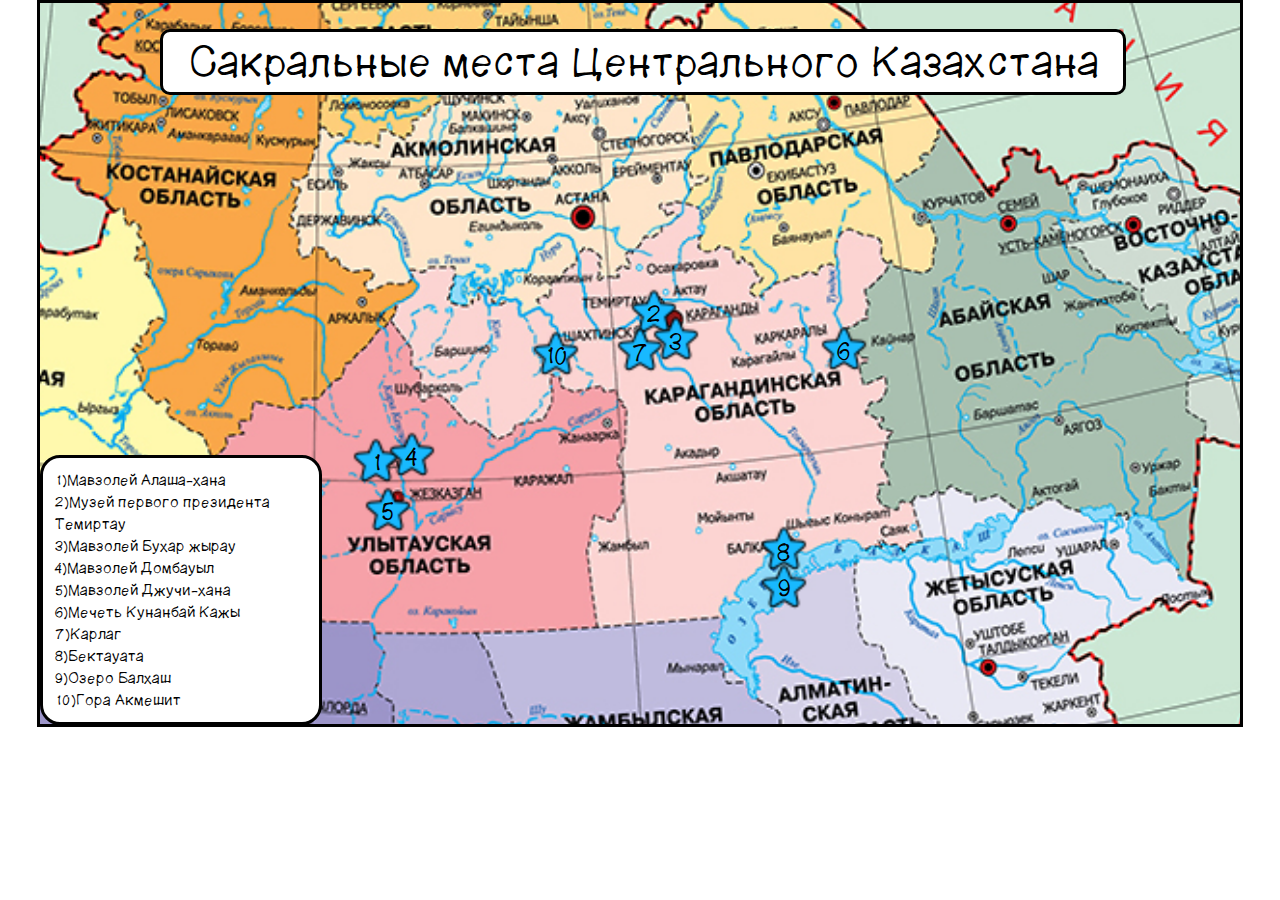
<file: index.html>
<!DOCTYPE html>
<html>
<head>
	<meta charset="utf-8">
	<meta name="viewport" content="width=device-width, initial-scale=1">
	<title>Сокральные места</title>
	<link rel="stylesheet" type="text/css" href="style/style.css">
</head>
<body>
	<div class="adaptive">
	<div class="img">
<div class="head">
	<div class="head_nazvanie">Сакральные места<br class="br"> Центрального Казахстана</div>	
</div>
 <div class="metki">1)Мавзолей Алаша-хана<br>2)Музей первого президента Темиртау<br>3)Мавзолей Бухар жырау<br>4)Мавзолей Домбауыл<br>5)Мавзолей Джучи-хана<br>6)Мечеть Кунанбай Кажы<br>7)Карлаг<br>8)Бектауата<br>9)Озеро Балхаш<br>10)Гора Акмешит</div>
<div class="Mazoley_Alash_Hana" onclick="opn1()"><p class="one">1</p></div>
<div class="Mazoley_Alash_Hana_opn" id="Mazoley_Alash_Hana">
	<div class="Mazoley_Alash_zak" onclick="zak1()"></div>
	<div class="Mazoley_Alash_nazvanie">Мавзолей Алаша-хана</div>
	<div class="Mazoley_Alash_img"></div>
	<div class="Mazoley_Alash_text">Мавзолей Алаша-хана в Улытау стал сакральным местом Казахстана благодаря его значимости в истории казахского народа. Этот памятник, построенный в X–XII веках, связан с легендарным Алаша-ханом, которого считают основателем казахской государственности.

Мавзолей символизирует древние традиции казахского народа, его стремление к единству и государственности. В 2017 году, в рамках программы «Сакральная география Казахстана»<div class="Mazoley_Alash_text_adaptive">Oн был официально признан сакральным объектом. Сегодня мавзолей является важным историко-культурным местом, подтверждающим глубину и древность казахской цивилизации.</div></div>
<a href="index1.html"><div class="Mazoley_Alash_button">Открыть 3D модель</div></a>
</div>

<div class="myzei" onclick="opn2()"><p class="two">2</p></div>
<div class="myzei_opn" id="myzei">
	<div class="myzei_zak" onclick="zak2()"></div>
	<div class="myzei_nazvanie">Музей первого президента Темиртау</div>
	<div class="myzei_img"></div>
	<div class="myzei_text">Историко-культурный центр Первого Президента в Темиртау стал сакральным местом Казахстана после его открытия в 2011 году. Этот центр посвящён жизненному пути Нурсултана Назарбаева, первого президента страны, и символизирует начало его трудовой и политической карьеры.

Темиртау имеет особое значение, так как именно здесь Назарбаев начинал свою карьеру металлурга на Карагандинском металлургическом комбинате в 1960-е годы.<div class="myzei_text_adaptive"> Центр отражает историю индустриализации Казахстана, роль рабочей молодёжи и значение металлургии в развитии страны. Включение этого места в программу «Сакральная география Казахстана» подчёркивает его важность в исторической памяти государства.</div></div>
<a href="index2.html"><div class="myzei_button">Открыть 3D модель</div></a>
</div>

<div class="mavzoleybyxalziray" onclick="opn3()"><p class="ther">3</p></div>
<div class="mavzoleybyxalziray_opn" id="mavzoleybyxalziray">
	<div class="mavzoleybyxalziray_zak" onclick="zak3()"></div>
	<div class="mavzoleybyxalziray_nazvanie">Мавзолей Бухар жырау</div>
	<div class="mavzoleybyxalziray_img"></div>
	<div class="mavzoleybyxalziray_text">Мавзолей Бухар жырау в районе Бухар-Жырау Карагандинской области стал сакральным местом Казахстана благодаря значительной роли этого исторического деятеля в судьбе казахского народа. Бухар жырау Калкаманулы (1668–1781) был выдающимся акыном, советником хана Абылая и сыграл важную роль в объединении казахских жузов в XVIII веке.

Мавзолей был построен в честь его заслуг перед народом и является местом поклонения. В 2017 году, в рамках программы «Сакральная география Казахстана»<div class="mavzoleybyxalziray_text_adaptive">, он был официально признан сакральным объектом. Сегодня мавзолей Бухар жырау символизирует мудрость, патриотизм и культурное наследие казахского народа.</div></div>
<a href="index3.html"><div class="mavzoleybyxalziray_button">Открыть 3D модель</div></a>
</div>

<div class="MavzoleyDombayl" onclick="opn4()"><p class="for">4</p></div>
<div class="MavzoleyDombayl_opn" id="MavzoleyDombayl">
	<div class="MavzoleyDombayl_zak" onclick="zak4()"></div>
	<div class="MavzoleyDombayl_nazvanie">Мавзолей Домбауыл</div>
	<div class="MavzoleyDombayl_img"></div>
	<div class="MavzoleyDombayl_text">Мавзолей Домбауыл в Улытау стал сакральным местом Казахстана благодаря своей древности, уникальной архитектуре и связи с историческими личностями. Этот памятник, датируемый IX–X веками, считается одним из старейших в Казахстане. По легенде, он возведён в честь Домбаула – приближённого и соратника Культегина и Тоныкока, известных тюркских правителей.

Мавзолей является частью сакрального комплекса Улытау – региона, который издревле играл важную роль в истории кочевых народов.<div class="MavzoleyDombayl_text_adaptive"> В 2017 году, в рамках программы «Сакральная география Казахстана», мавзолей Домбаул был официально признан сакральным объектом. Это место символизирует богатое историческое наследие казахского народа и его связь с древними тюркскими государствами.</div></div>
<a href="index4.html"><div class="MavzoleyDombayl_button">Открыть 3D модель</div></a>
</div>

<div class="MavzoleyDjuchixana" onclick="opn5()"><p class="faif">5</p></div>
<div class="MavzoleyDjuchixana_opn" id="MavzoleyDjuchixana">
	<div class="MavzoleyDjuchixana_zak" onclick="zak5()"></div>
	<div class="MavzoleyDjuchixana_nazvanie">Мавзолей Джучи-хана</div>
	<div class="MavzoleyDjuchixana_img"></div>
	<div class="MavzoleyDjuchixana_text">Мавзолей Джучи-хана в Улытау — сакральное место Казахстана, усыпальница сына Чингисхана и основателя Золотой Орды. Построен в XIII веке, признан сакральным объектом в 2017 году. Символизирует связь Казахстана с великими кочевыми империями.<div class="MavzoleyDjuchixana_text_adaptive">Важно отметить, что на изображении представлено современное сооружение, построенное как мемориальный комплекс. Оригинальный мавзолей Джучихана, возведённый в XIII веке, находится рядом и отличается более скромным внешним видом. На сайте также представлена 3D-модель мемориального комплекса.</div></div>
<a href="index5.html"><div class="MavzoleyDjuchixana_button">Открыть 3D модель</div></a>
</div>

<div class="kunanbaykaji" onclick="opn6()"><p class="six">6</p></div>
<div class="kunanbaykaji_opn" id="kunanbaykaji">
	<div class="kunanbaykaji_zak" onclick="zak6()"></div>
	<div class="kunanbaykaji_nazvanie">Мечеть Кунанбай Кажы</div>
	<div class="kunanbaykaji_img"></div>
	<div class="kunanbaykaji_text">Мечеть Кунанбай Кажы в Каркаралинске стала сакральным местом Казахстана благодаря своей исторической и духовной значимости. Она была построена в 1851 году Кунанбаем Осербаевым, отцом великого казахского поэта Абая Кунанбаева. Эта мечеть является важным памятником архитектуры и свидетельством развития исламской культуры в регионе.

После обретения независимости Казахстана в 1991 году начался процесс возрождения национального наследия, и мечеть была восстановлена.<div class="kunanbaykaji_text_adaptive"> В 2017 году в рамках программы «Сакральная география Казахстана» она была официально признана сакральным объектом. Сегодня мечеть символизирует религиозное и культурное наследие казахского народа, его духовные традиции и роль Кунанбая Кажы в истории Казахстана.</div></div>
<a href="index6.html"><div class="kunanbaykaji_button">Открыть 3D модель</div></a>
</div>

<div class="KarLag" onclick="opn7()"><p class="seven">7</p></div>
<div class="KarLag_opn" id="KarLag">
	<div class="KarLag_zak" onclick="zak7()"></div>
	<div class="KarLag_nazvanie">Карлаг</div>
	<div class="KarLag_img"></div>
	<div class="KarLag_text">Карлаг (Карагандинский исправительно-трудовой лагерь) в городе Долинка стал сакральным местом Казахстана из-за его трагической истории. Этот лагерь, существовавший с 1931 по 1959 годы, был одним из крупнейших лагерей ГУЛАГа, где содержались десятки тысяч заключённых, включая ученых, писателей, деятелей культуры и простых граждан, обвинённых в «врагах народа».

Карлаг в Долинке стал сакральным местом Казахстана официально после обретения страной независимости в 1991 году.
<div class="KarLag_text_adaptive">
Карлаг символизирует репрессии, страдания и массовые несправедливости, пережитые народами Казахстана и СССР. Сегодня здесь действует Музей памяти жертв политических репрессий, напоминающий о преступлениях тоталитарного режима. Это место стало сакральным, так как хранит память о невинно пострадавших, напоминает о важности свободы, прав человека и исторической справедливости.</div></div>
<a href="index7.html"><div class="KarLag_button">Открыть 3D модель</div></a>
</div>

<div class="gorabektayta" onclick="opn8()"><p class="engt">8</p></div>
<div class="gorabektayta_opn" id="gorabektayta">
	<div class="gorabektayta_zak" onclick="zak8()"></div>
	<div class="gorabektayta_nazvanie">Бектауата</div>
	<div class="gorabektayta_img"></div>
	<div class="gorabektayta_text">Бектауата — живописный горный массив в Казахстане, расположенный в степной зоне северо-восточнее озера Балхаш. Его высшая точка достигает 1213 м. Горы сложены гранитами и отличаются необычными формами скальных образований, среди которых есть пещеры, гроты и причудливые каменные фигуры.

Это место привлекает туристов, альпинистов и исследователей благодаря своей уникальной природе. В Бектауата встречаются редкие растения, характерные как для степи, так и для горных районов, а также обитают архары, лисы и степные грызуны.<div class="gorabektayta_text_adaptive"> Одна из главных достопримечательностей — пещера Аулие, в которой есть источник пресной воды, считающийся целебным.</div></div>
<a href="index8.html"><div class="gorabektayta_button">Открыть 3D модель</div></a>
</div>

<div class="balxah" onclick="opn9()"><p class="nain">9</p></div>
<div class="balxah_opn" id="balxah">
	<div class="balxah_zak" onclick="zak9()"></div>
	<div class="balxah_nazvanie">Озеро Балхаш</div>
	<div class="balxah_img"></div>
	<div class="balxah_text">Озеро Балхаш в Карагандинской области стало сакральным местом Казахстана благодаря своей уникальной природной, исторической и культурной значимости. Это одно из крупнейших озёр Казахстана и Евразии, которое с древности играло важную роль в жизни кочевых народов.

Балхаш известен своей необычной особенностью: западная часть озера пресная, а восточная — солёная, что делает его уникальным водоёмом. С древних времён озеро считалось священным, а его воды использовались в ритуальных и хозяйственных целях.<div class="balxah_text_adaptive"> Вокруг Балхаша сохранилось множество археологических памятников, связанных с древними цивилизациями, кочевниками и торговыми путями Великого шёлкового пути.

В 2017 году, в рамках государственной программы «Сакральная география Казахстана», озеро Балхаш было официально признано сакральным объектом. Сегодня оно символизирует природное богатство, историческую преемственность и экологическое наследие Казахстана.</div></div>
<a href="index9.html"><div class="balxah_button">Открыть 3D модель</div></a>
</div>

<div class="Akmeshit" onclick="opn10()"><p class="ten">10</p></div>
<div class="Akmeshit_opn" id="Akmeshit">
	<div class="Akmeshit_zak" onclick="zak10()"></div>
	<div class="Akmeshit_nazvanie">Гора Акмешит</div>
	<div class="Akmeshit_img"></div>
	<div class="Akmeshit_text">Гора Акмешит в Улытау стала сакральным местом Казахстана благодаря её духовному и историческому значению. Это место издавна почитается как священное, так как здесь находится пещера Акмешит – одна из крупнейших в регионе, связанная с древними верованиями и суфийскими традициями.

Считается, что в этой пещере жили и молились суфийские наставники, распространяя ислам среди казахов. Кроме того, гора Акмешит является частью сакрального комплекса Улытау<div class="Akmeshit_text_adaptive">Что связанного с историей казахской государственности и великих кочевых империй. В 2017 году, в рамках программы «Сакральная география Казахстана», это место было официально признано сакральным объектом. Сегодня гора Акмешит символизирует духовное наследие, связь поколений и богатую историю казахского народа.</div></div>
<a href="index10.html"><div class="balxah_button">Открыть 3D модель</div></a>
</div>

</div>
</div>
<script type="text/javascript">
	function zak1 (){
		let d1 = document.getElementById('Mazoley_Alash_Hana');
		d1.style.display="none";
	}
	function opn1 (){
		let d2 = document.getElementById('Mazoley_Alash_Hana');
		d2.style.display="block";
	}
	function zak2 (){
		let d1 = document.getElementById('myzei');
		d1.style.display="none";
	}
	function opn2 (){
		let d2 = document.getElementById('myzei');
		d2.style.display="block";
	}
		function zak3 (){
		let d1 = document.getElementById('mavzoleybyxalziray');
		d1.style.display="none";
	}
	function opn3 (){
		let d2 = document.getElementById('mavzoleybyxalziray');
		d2.style.display="block";
	}
		function zak4 (){
		let d1 = document.getElementById('MavzoleyDombayl');
		d1.style.display="none";
	}
	function opn4 (){
		let d2 = document.getElementById('MavzoleyDombayl');
		d2.style.display="block";
	}
		function zak5 (){
		let d1 = document.getElementById('MavzoleyDjuchixana');
		d1.style.display="none";
	}
	function opn5 (){
		let d2 = document.getElementById('MavzoleyDjuchixana');
		d2.style.display="block";
	}
		function zak6 (){
		let d1 = document.getElementById('kunanbaykaji');
		d1.style.display="none";
	}
	function opn6 (){
		let d2 = document.getElementById('kunanbaykaji');
		d2.style.display="block";
	}
		function zak7 (){
		let d1 = document.getElementById('KarLag');
		d1.style.display="none";
	}
	function opn7 (){
		let d2 = document.getElementById('KarLag');
		d2.style.display="block";
	}
		function zak8 (){
		let d1 = document.getElementById('gorabektayta');
		d1.style.display="none";
	}
	function opn8 (){
		let d2 = document.getElementById('gorabektayta');
		d2.style.display="block";
	}
		function zak9 (){
		let d1 = document.getElementById('balxah');
		d1.style.display="none";
	}
	function opn9 (){
		let d2 = document.getElementById('balxah');
		d2.style.display="block";
	}
		function zak10 (){
		let d1 = document.getElementById('Akmeshit');
		d1.style.display="none";
	}
	function opn10 (){
		let d2 = document.getElementById('Akmeshit');
		d2.style.display="block";
	}
</script>
</body>
</html>
</file>
<file: style/style.css>
body{
	margin: 0;
	padding: 0;
	background: url(../img/) no-repeat;
	font-family:Skellyman ;
}
@font-face {
  font-family: "Skellyman";
  src: url("../fonts/ofont.ru_Skellyman.ttf");
}
.br{
	display: none;
}
.adaptive{
	display: flex;
	justify-content: center;
}
.img{
    width: 1200px;
    height: 695px;
	background: url(../img/rkmap.jpg) no-repeat;
	background-size: cover;
	background-position: 80% 30%;
	background-size: 180%;
	padding-top: 2%;
	border: 3px solid black;
 }
.head{
	width: 80%;
	height: 60px;
	border: 3px solid black;
	margin-left: 10%;
	border-radius: 10px;
	background: white;
}
.head_nazvanie{
	font-size: 250%;
	text-align: center;
}
.Mazoley_Alash_Hana{
	width: 4%;
	height: 90px;
    border-radius: 50px;
    margin-left: 26%;
    margin-top: -24%;
    text-align: center;
    background: url(../img/zvezda.png) no-repeat;
    background-size: 100%;
    padding-top: 0.1%;
}
.Mazoley_Alash_Hana_opn{
	background: white;
	width: 80%;
	height: 590px;
    border-radius: 10px;
    margin-left: 10%;
    margin-top: -52%;
    position: relative;
    display: none;
   	border: 3px solid black;

}
.Mazoley_Alash_zak{
	width: 5%;
	height: 50px;
	background: url(../img/zak.png) no-repeat;
	background-size: cover;
	float: right;
}
.Mazoley_Alash_nazvanie{
font-size: 300%;
text-align: center;
height: 50px;
margin-top:2%;
}
.Mazoley_Alash_img{
	width: 40%;
	height: 460px;
	background: url(../img/Mazoley_Alash_Hana.jpg)no-repeat;
	background-size: cover;
	border-radius: 20px;
	margin-left: 5%;
	margin-top: 3%;
	float: left;
}
.Mazoley_Alash_text{
	width: 40%;
	height: 370px;
	border-radius: 20px;
	margin-right: 10%;
	margin-top: 3%;
	float: right;
	font-size: 98%;
	border: 1px solid black;
	padding: 1% 1% 1% 1%;
}
.Mazoley_Alash_button{
	width: 40%;
	height: 40px;
	border-radius: 20px;
	margin-right: 10%;
	margin-top: 1%;
	float: right;
	font-size: 200%;
	text-align: center;
	border: 1px solid black;
	padding: 1% 1% 1% 1%;
}
.myzei{
	width: 4%;
	height: 90px;
    background: url(../img/zvezda.png) no-repeat;
    background-size: 100%;
    border-radius: 50px;
    margin-left: 49.2%;
    margin-top: -20%;
    text-align: center;
    padding-top: 0.1%;
}
.myzei_opn{
	background: white;
	width: 80%;
	height: 590px;
    border-radius: 10px;
    margin-left: 10%;
    margin-top: -52%;
    position: relative;
    display: none;
   	border: 3px solid black;
   	position: relative;
}
.myzei_zak{
	width: 5%;
	height: 50px;
	background: url(../img/zak.png) no-repeat;
	background-size: cover;
	float: right;
}
.myzei_nazvanie{
font-size: 270%;
text-align: center;
height: 50px;
margin-top:2%;
}
.myzei_img{
	width: 40%;
	height: 460px;
	background: url(../img/myzei.jpg)no-repeat;
	background-size: cover;
	background-position: 46% 20%;
	border-radius: 20px;
	margin-left: 5%;
	margin-top: 3%;
	float: left;
}
.myzei_text{
	width: 40%;
	height: 370px;
	border-radius: 20px;
	margin-right: 10%;
	margin-top: 3%;
	float: right;
	font-size: 95%;
	border: 1px solid black;
	padding: 1% 1% 1% 1%;
}
.myzei_button{
	width: 40%;
	height: 40px;
	border-radius: 20px;
	margin-right: 10%;
	margin-top: 1%;
	float: right;
	font-size: 200%;
	text-align: center;
	border: 1px solid black;
	padding: 1% 1% 1% 1%;
}
.mavzoleybyxalziray{
	width: 4%;
	height: 90px;
    background: url(../img/zvezda.png) no-repeat;
    background-size: 100%;
    border-radius: 50px;
    margin-left: 51%;
    margin-top: -5.3%;
    text-align: center;
    padding-top: 0.1%;
}
.mavzoleybyxalziray_opn{
	background: white;
	width: 80%;
	height: 590px;
    border-radius: 10px;
    margin-left: 10%;
    margin-top: -52%;
    position: relative;
    display: none;
   	border: 3px solid black;
}
.mavzoleybyxalziray_zak{
	width: 5%;
	height: 50px;
	background: url(../img/zak.png) no-repeat;
	background-size: cover;
	float: right;
}
.mavzoleybyxalziray_nazvanie{
font-size: 300%;
text-align: center;
height: 50px;
margin-top:2%;
}
.mavzoleybyxalziray_img{
	width: 40%;
	height: 460px;
	background: url(../img/mavzoleybyxalziray.jpg)no-repeat;
	background-size: cover;
	background-position: 46% 20%;
	border-radius: 20px;
	margin-left: 5%;
	margin-top: 3%;
	float: left;
}
.mavzoleybyxalziray_text{
	width: 40%;
	height: 370px;
	border-radius: 20px;
	margin-right: 10%;
	margin-top: 3%;
	float: right;
	font-size: 97%;
	border: 1px solid black;
	padding: 1% 1% 1% 1%;
}
.mavzoleybyxalziray_button{
	width: 40%;
	height: 40px;
	border-radius: 20px;
	margin-right: 10%;
	margin-top: 1%;
	float: right;
	font-size: 200%;
	text-align: center;
	border: 1px solid black;
	padding: 1% 1% 1% 1%;
}
.MavzoleyDombayl{
	width: 4%;
	height: 90px;
    background: url(../img/zvezda.png) no-repeat;
    background-size: 100%;
    border-radius: 50px;
    margin-left: 29%;
    margin-top: 2%;
    text-align: center;
    padding-top: 0.1%;
}
.MavzoleyDombayl_opn{
	background: white;
	width: 80%;
	height: 590px;
    border-radius: 10px;
    margin-left: 10%;
    margin-top: -52%;
    position: relative;
    display: none;
   	border: 3px solid black;
}
.MavzoleyDombayl_zak{
	width: 5%;
	height: 50px;
	background: url(../img/zak.png) no-repeat;
	background-size: cover;
	float: right;
}
.MavzoleyDombayl_nazvanie{
font-size: 300%;
text-align: center;
height: 50px;
margin-top:2%;
}
.MavzoleyDombayl_img{
	width: 40%;
	height: 460px;
	background: url(../img/MavzoleyDombayl.jpg)no-repeat;
	background-size: cover;
	background-position: 38% 20%;
	border-radius: 20px;
	margin-left: 5%;
	margin-top: 3%;
	float: left;
}
.MavzoleyDombayl_text{
	width: 40%;
	height: 370px;
	border-radius: 20px;
	margin-right: 10%;
	margin-top: 3%;
	float: right;
	font-size: 87%;
	border: 1px solid black;
	padding: 1% 1% 1% 1%;
}
.MavzoleyDombayl_button{
	width: 40%;
	height: 40px;
	border-radius: 20px;
	margin-right: 10%;
	margin-top: 1%;
	float: right;
	font-size: 200%;
	text-align: center;
	border: 1px solid black;
	padding: 1% 1% 1% 1%;
}
.MavzoleyDjuchixana{
	width: 4%;
	height: 90px;
    background: url(../img/zvezda.png) no-repeat;
    background-size: 100%;
    border-radius: 50px;
    margin-left: 27%;
    margin-top: -3%;
    text-align: center;
    padding-top: 0.1%;
}
.MavzoleyDjuchixana_opn{
	background: white;
	width: 80%;
	height: 590px;
    border-radius: 10px;
    margin-left: 10%;
    margin-top: -52%;
    position: relative;
    display: none;
   	border: 3px solid black;
}
.MavzoleyDjuchixana_zak{
	width: 5%;
	height: 50px;
	background: url(../img/zak.png) no-repeat;
	background-size: cover;
	float: right;
}
.MavzoleyDjuchixana_nazvanie{
font-size: 300%;
text-align: center;
height: 50px;
margin-top:2%;
}
.MavzoleyDjuchixana_img{
	width: 40%;
	height: 460px;
	background: url(../img/MavzoleyDjuchixana.jpeg)no-repeat;
	background-size: 260%;
	background-position: 47% 20%;
	border-radius: 20px;
	margin-left: 5%;
	margin-top: 3%;
	float: left;
}
.MavzoleyDjuchixana_text{
	width: 40%;
	height: 370px;
	border-radius: 20px;
	margin-right: 10%;
	margin-top: 3%;
	float: right;
	font-size:102%;
	border: 1px solid black;
	padding: 1% 1% 1% 1%;
}
.MavzoleyDjuchixana_button{
	width: 40%;
	height: 40px;
	border-radius: 20px;
	margin-right: 10%;
	margin-top: 1%;
	float: right;
	font-size: 200%;
	text-align: center;
	border: 1px solid black;
	padding: 1% 1% 1% 1%;
}
.kunanbaykaji{
	width: 4%;
	height: 90px;
    background: url(../img/zvezda.png) no-repeat;
    background-size: 100%;
    border-radius: 50px;
    margin-left: 65%;
    margin-top: -21%;
    text-align: center;
    padding-top: 0.1%;
}
.kunanbaykaji_opn{
	background: white;
	width: 80%;
	height: 590px;
    border-radius: 10px;
    margin-left: 10%;
    margin-top: -52%;
    position: relative;
    display: none;
   	border: 3px solid black;
   	z-index: 3;
}
.kunanbaykaji_zak{
	width: 5%;
	height: 50px;
	background: url(../img/zak.png) no-repeat;
	background-size: cover;
	float: right;
}
.kunanbaykaji_nazvanie{
font-size: 300%;
text-align: center;
height: 50px;
margin-top:2%;
}
.kunanbaykaji_img{
	width: 40%;
	height: 460px;
	background: url(../img/kunanbaykaji.jpg)no-repeat;
	background-size: 260%;
	background-position: 47% 20%;
	border-radius: 20px;
	margin-left: 5%;
	margin-top: 3%;
	float: left;
}
.kunanbaykaji_text{
	width: 40%;
	height: 370px;
	border-radius: 20px;
	margin-right: 10%;
	margin-top: 3%;
	float: right;
	font-size: 90%;
	border: 1px solid black;
	padding: 1% 1% 1% 1%;
}
.kunanbaykaji_button{
	width: 40%;
	height: 40px;
	border-radius: 20px;
	margin-right: 10%;
	margin-top: 1%;
	float: right;
	font-size: 200%;
	text-align: center;
	border: 1px solid black;
	padding: 1% 1% 1% 1%;
}
.KarLag{
	width: 4%;
	height: 90px;
	background: url(../img/zvezda.png) no-repeat;
    background-size: 100%;
    border-radius: 50px;
    margin-left: 48%;
    margin-top: -7.5%;
    text-align: center;
    padding-top: 0.1%;
}
.KarLag_opn{
	background: white;
	width: 80%;
	height: 590px;
    border-radius: 10px;
    margin-left: 10%;
    margin-top: -52%;
    position: relative;
    display: none;
   	border: 3px solid black;
   	z-index: 3;
}
.KarLag_zak{
	width: 5%;
	height: 50px;
	background: url(../img/zak.png) no-repeat;
	background-size: cover;
	float: right;
}
.KarLag_nazvanie{
font-size: 300%;
text-align: center;
height: 50px;
margin-top:2%;
}
.KarLag_img{
	width: 40%;
	height: 460px;
	background: url(../img/KarLag.jpg)no-repeat;
	background-size: 245%;
	background-position:50% 30%;
	border-radius: 20px;
	margin-left: 5%;
	margin-top: 3%;
	float: left;
}
.KarLag_text{
	width: 40%;
	height: 370px;
	border-radius: 20px;
	margin-right: 10%;
	margin-top: 3%;
	float: right;
	font-size: 84.9%;
	border: 1px solid black;
	padding: 1% 1% 1% 1%;
}
.KarLag_button{
	width: 40%;
	height: 40px;
	border-radius: 20px;
	margin-right: 10%;
	margin-top: 1%;
	float: right;
	font-size: 200%;
	text-align: center;
	border: 1px solid black;
	padding: 1% 1% 1% 1%;
}
.gorabektayta{
	width: 4%;
	height: 90px;
	background: url(../img/zvezda.png) no-repeat;
    background-size: 100%;
    border-radius: 50px;
    margin-left:60%;
    margin-top: 9%;
    text-align: center;
    padding-top: 0.1%;
}
.gorabektayta_opn{
	background: white;
	width: 80%;
	height: 590px;
    border-radius: 10px;
    margin-left: 10%;
    margin-top: -52%;
    position: relative;
    display: none;
   	border: 3px solid black;
   	z-index: 3;
}
.gorabektayta_zak{
	width: 5%;
	height: 50px;
	background: url(../img/zak.png) no-repeat;
	background-size: cover;
	float: right;
}
.gorabektayta_nazvanie{
font-size: 300%;
text-align: center;
height: 50px;
margin-top:2%;
}
.gorabektayta_img{
	width: 40%;
	height: 460px;
	background: url(../img/gorabektayta.png)no-repeat;
	background-size: 210%;
	background-position:50% 30%;
	border-radius:20px;
	margin-left: 5%;
	margin-top: 3%;
	float: left;
}
.gorabektayta_text{
	width: 40%;
	height: 370px;
	border-radius: 20px;
	margin-right: 10%;
	margin-top: 3%;
	float: right;
	font-size: 97%;
	border: 1px solid black;
	padding: 1% 1% 1% 1%;
}
.gorabektayta_button{
	width: 40%;
	height: 40px;
	border-radius: 20px;
	margin-right: 10%;
	margin-top: 1%;
	float: right;
	font-size: 200%;
	text-align: center;
	border: 1px solid black;
	padding: 1% 1% 1% 1%;
}
.balxah{
	width: 4%;
	height: 90px;
	background: url(../img/zvezda.png) no-repeat;
    background-size: 100%;
    border-radius: 50px;
    margin-left: 60%;
    margin-top: -4.5%;
    text-align: center;
    padding-top: 0.1%;
}
.balxah_opn{
	background: white;
	width: 80%;
	height: 590px;
    border-radius: 10px;
    margin-left: 10%;
    margin-top: -52%;
    position: relative;
    display: none;
   	border: 3px solid black;
   	z-index: 3;
}
.balxah_zak{
	width: 5%;
	height: 50px;
	background: url(../img/zak.png) no-repeat;
	background-size: cover;
	float: right;
}
.balxah_nazvanie{
font-size: 300%;
text-align: center;
height: 50px;
margin-top:2%;
}
.balxah_img{
	width: 40%;
	height: 460px;
	background: url(../img/balxah.jpg)no-repeat;
	background-size: 190%;
	background-position:50% 30%;
	border-radius: 20px;
	margin-left: 5%;
	margin-top: 3%;
	float: left;
}
.balxah_text{
	width: 40%;
	height: 370px;
	border-radius: 20px;
	margin-right: 10%;
	margin-top: 3%;
	float: right;
	font-size: 80%;
	border: 1px solid black;
	padding: 1% 1% 1% 1%;
}
.balxah_button{
	width: 40%;
	height: 40px;
	border-radius: 20px;
	margin-right: 10%;
	margin-top: 1%;
	float: right;
	font-size: 200%;
	text-align: center;
	border: 1px solid black;
	padding: 1% 1% 1% 1%;
}
.Akmeshit{
	width: 4%;
	height: 90px;
	background: url(../img/zvezda.png) no-repeat;
    background-size: 100%;
    border-radius: 50px;
    margin-left: 41%;
    margin-top: -27%;
    text-align: center;
    padding-top: 0.1%;
}
.Akmeshit_opn{
	background: white;
	width: 80%;
	height: 590px;
    border-radius: 10px;
    margin-left: 10%;
    margin-top: -52%;
    position: relative;
    display: none;
   	border: 3px solid black;
   	z-index: 3;
}
.Akmeshit_zak{
	width: 5%;
	height: 50px;
	background: url(../img/zak.png) no-repeat;
	background-size: cover;
	float: right;
}
.Akmeshit_nazvanie{
font-size: 300%;
text-align: center;
height: 50px;
margin-top:2%;
}
.Akmeshit_img{
	width: 40%;
	height: 460px;
	background: url(../img/Akmeshit.webp)no-repeat;
	background-size: 230%;
	background-position:50% 30%;
	border-radius: 20px;
	margin-left: 5%;
	margin-top: 3%;
	float: left;
}
.Akmeshit_text{
	width: 40%;
	height: 370px;
	border-radius: 20px;
	margin-right: 10%;
	margin-top: 3%;
	float: right;
	font-size: 88%;
	border: 1px solid black;
	padding: 1% 1% 1% 1%;
}
.Akmeshit_button{
	width: 40%;
	height: 40px;
	border-radius: 20px;
	margin-right: 10%;
	margin-top: 1%;
	float: right;
	font-size: 200%;
	border: 1px solid black;
	padding: 1% 1% 1% 1%;
}
.metki{
width: 21%;
height: 240px;
background: white;
border-radius: 20px;
padding: 1% 1% 1% 1%;
font-size: 90%;
margin-left: 0%;
margin-top: 30%;
border: 3px solid black;
}
.one{
	margin-top: 15%;
	font-size: 150%;
}
.two{
	margin-top: 15%;
	font-size: 150%;
}
.ther{
	margin-top: 15%;
	font-size: 150%;
}
.for{
	margin-top: 15%;
	font-size: 150%;
}
.faif{
	margin-top: 15%;
	font-size: 150%;
}
.six{
	margin-top: 15%;
	font-size: 150%;
}
.seven{
	margin-top: 15%;
	font-size: 150%;
}
.engt{
	margin-top: 15%;
	font-size: 150%;
}
.nain{
	margin-top: 15%;
	font-size: 150%;
}
.ten{
	margin-top: 15%;
	font-size: 150%;
}
			@media (max-width:1200px){
.img{
	width: 1000px;
	height: 700px;
}
.head_nazvanie{
	font-size: 210%;
	padding-top: 0.5%;
}
.Mazoley_Alash_Hana{
	margin-top: -52%;
}
.Mazoley_Alash_Hana_opn{
	margin-top: -63.5%;
	height: 595px;
	padding-right: 1%;
	width: 79%;
}
.Mazoley_Alash_text{
	height: 377px;
	font-size: 91%;
}
.Mazoley_Alash_button{
	font-size: 180%;
}
.Mazoley_Alash_zak{
	background-size: 123%;
}
.myzei{
margin-top: -22.5%;
}
.myzei_opn{
	margin-top: -63.5%;
	height: 595px;
	padding-right: 1%;
	width: 79%;
}
.myzei_nazvanie{
	font-size: 220%;
}
.myzei_text{
	height: 377px;
	font-size: 85.5%;
}
.myzei_button{
	font-size: 180%;
}
.myzei_zak{
	background-size: 123%;
}
.mavzoleybyxalziray{
	margin-top: -7%;
	height: 40px;
}
.mavzoleybyxalziray_opn{
	margin-top: -63.5%;
	height: 595px;
	padding-right: 1%;
	width: 79%;
}
.mavzoleybyxalziray_nazvanie{
	font-size: 220%;
}
.mavzoleybyxalziray_text{
	height: 377px;
	font-size: 85.5%;
}
.mavzoleybyxalziray_button{
	font-size: 180%;
}
.mavzoleybyxalziray_zak{
	background-size: 123%;
}
.MavzoleyDombayl{
	margin-top: 6.5%;
}
.MavzoleyDombayl_opn{
	margin-top: -63.5%;
	height: 595px;
	padding-right: 1%;
	width: 79%;
}
.MavzoleyDombayl_nazvanie{
	font-size: 220%;
}
.MavzoleyDombayl_text{
	height: 377px;
	font-size: 81.5%;
}
.MavzoleyDombayl_button{
	font-size: 180%;
}
.MavzoleyDombayl_zak{
	background-size: 123%;
}
.MavzoleyDjuchixana{
	margin-top: -4%;
}
.MavzoleyDjuchixana_opn{
	margin-top: -63.5%;
	height: 595px;
	padding-right: 1%;
	width: 79%;
}
.MavzoleyDjuchixana_nazvanie{
	font-size: 220%;
}
.MavzoleyDjuchixana_text{
	height: 377px;
	font-size: 85%;
}
.MavzoleyDjuchixana_button{
	font-size: 180%;
}
.MavzoleyDjuchixana_zak{
	background-size: 123%;
}
.kunanbaykaji{
		margin-top: -24%;
}
.kunanbaykaji_opn{
	margin-top: -63.5%;
	height: 595px;
	padding-right: 1%;
	width: 79%;
}
.kunanbaykaji_nazvanie{
	font-size: 220%;
}
.kunanbaykaji_text{
	height: 377px;
	font-size: 82%;
}
.kunanbaykaji_button{
	font-size: 180%;
}
.kunanbaykaji_zak{
	background-size: 123%;
}
.KarLag{
		margin-top: -8%;
}
.KarLag_opn{
	margin-top: -63.5%;
	height: 595px;
	padding-right: 1%;
	width: 79%;
}
.KarLag_nazvanie{
	font-size: 300%;
}
.KarLag_text{
	height: 377px;
	font-size: 75.62%;
}
.KarLag_button{
	font-size: 180%;
}
.KarLag_zak{
	background-size: 123%;
}
.KarLag_img{
	background-size: 260%;
}
.gorabektayta{
		margin-top: 8%;
}
.gorabektayta_opn{
	margin-top: -63.5%;
	height: 595px;
	padding-right: 1%;
	width: 79%;
}
.gorabektayta_nazvanie{
	font-size: 300%;
}
.gorabektayta_text{
	height: 377px;
	font-size: 88%;
}
.gorabektayta_button{
	font-size: 180%;
}
.gorabektayta_zak{
	background-size: 123%;
}
.gorabektayta_img{
	background-size: 260%;
}
.balxah{
		margin-top: -6%;
}
.balxah_opn{
	margin-top: -63.5%;
	height: 595px;
	padding-right: 1%;
	width: 79%;
}
.balxah_nazvanie{
	font-size: 300%;
}
.balxah_text{
	height: 377px;
	font-size: 74.2%;
}
.balxah_button{
	font-size: 180%;
}
.balxah_zak{
	background-size: 123%;
}
.balxah_img{
	background-size: 260%;
}
.Akmeshit{
		margin-top: -29%;
}
.Akmeshit_opn{
	margin-top: -63.5%;
	height: 595px;
	padding-right: 1%;
	width: 79%;
}
.Akmeshit_nazvanie{
	font-size: 300%;
}
.Akmeshit_text{
	height: 377px;
	font-size: 80%;
}
.Akmeshit_button{
	font-size: 180%;
}
.Akmeshit_zak{
	background-size: 123%;
}
.Akmeshit_img{
	background-size: 260%;
}
.metki{
	margin-top: 37%;
}
.one{
	margin-top: 5%;
}
.two{
	margin-top: 5%;
}
.ther{
	margin-top: 5%;
}
.for{
	margin-top: 5%;
}
.faif{
	margin-top: 5%;
}
.six{
	margin-top: 5%;
}
.seven{
	margin-top: 5%;
}
.engt{
	margin-top: 5%;
}
.nain{
	margin-top: 5%;
}
.ten{
	margin-top: 5%;
}
			}
@media (max-width:1000px){
.img{
	width: 768px;
	height: 450px;
}
.head{
	height: 40px;
}
.head_nazvanie{
	font-size: 160%;
	padding-top: 0.5%;
}
.Mazoley_Alash_Hana{
	margin-top: -24.5%;
}
.Mazoley_Alash_nazvanie{
font-size: 240%;
}
.Mazoley_Alash_Hana_opn{
	margin-top: -39.2%;
	height: 370px;
	padding-right: 1%;
	width: 79%;
}
.Mazoley_Alash_text{
	height: 195px;
	font-size: 60%;
}
.Mazoley_Alash_img{
	height: 270px;
}
.Mazoley_Alash_button{
	font-size: 150%;
}
.Mazoley_Alash_zak{
	background-size: 123%;
}
.myzei{
margin-top: -25.5%;
}
.myzei_opn{
	margin-top: -25.5%;
	height: 370px;
	padding-right: 1%;
	width: 79%;
}
.myzei_text{
	height: 195px;
	font-size: 55%;
	margin-top: 0%;
}
.myzei_nazvanie{
font-size: 160%;
}
.myzei_img{
	height: 270px;
	margin-top: 0%;
}
.myzei_button{
	font-size: 150%;
}
.myzei_zak{
	background-size: 123%;
}
.mavzoleybyxalziray{
	margin-top: -10%;
	height: 40px;
}
.mavzoleybyxalziray_opn{
	margin-top: -21%;
	height: 370px;
	padding-right: 1%;
	width: 79%;
}
.mavzoleybyxalziray_text{
	height: 195px;
	font-size: 55%;
	margin-top: 0%;
}
.mavzoleybyxalziray_nazvanie{
font-size: 160%;
}
.mavzoleybyxalziray_img{
	height: 270px;
	margin-top: 0%;
}
.mavzoleybyxalziray_button{
	font-size: 150%;
}
.mavzoleybyxalziray_zak{
	background-size: 123%;
}
.MavzoleyDombayl{
	margin-top: 5.7%;
}
.MavzoleyDombayl_opn{
	margin-top: -38.5%;
	height: 370px;
	padding-right: 1%;
	width: 79%;
}
.MavzoleyDombayl_text{
	height: 195px;
	font-size: 52%;
	margin-top: 0%;
}
.MavzoleyDombayl_nazvanie{
font-size: 160%;
}
.MavzoleyDombayl_img{
	height: 270px;
	margin-top: 0%;
}
.MavzoleyDombayl_button{
	font-size: 150%;
}
.MavzoleyDombayl_zak{
	background-size: 123%;
}
.MavzoleyDjuchixana{
	margin-top: -8%;
}
.MavzoleyDjuchixana_opn{
	margin-top: -42%;
	height: 370px;
	padding-right: 1%;
	width: 79%;
}
.MavzoleyDjuchixana_text{
	height: 195px;
	font-size: 53%;
	margin-top: 0%;
}
.MavzoleyDjuchixana_nazvanie{
font-size: 160%;
}
.MavzoleyDjuchixana_img{
	height: 270px;
	margin-top: 0%;
}
.MavzoleyDjuchixana_button{
	font-size: 150%;
}
.MavzoleyDjuchixana_zak{
	background-size: 123%;
}
.kunanbaykaji{
		margin-top: -24%;
}
.kunanbaykaji_opn{
	margin-top: -30%;
	height: 370px;
	padding-right: 1%;
	width: 79%;
}
.kunanbaykaji_text{
	height: 195px;
	font-size: 52.5%;
	margin-top: 0%;
}
.kunanbaykaji_nazvanie{
font-size: 160%;
}
.kunanbaykaji_img{
	height: 270px;
	margin-top: 0%;
}
.kunanbaykaji_button{
	font-size: 150%;
}
.kunanbaykaji_zak{
	background-size: 123%;
}
.KarLag{
		margin-top: -13%;
}
.KarLag_opn{
	margin-top: -29%;
	height: 370px;
	padding-right: 1%;
	width: 79%;
}
.KarLag_text{
	height: 195px;
	font-size: 49%;
	margin-top: 0%;
}
.KarLag_nazvanie{
font-size: 160%;
}
.KarLag_img{
	height: 270px;
	margin-top: 0%;
}
.KarLag_button{
	font-size: 150%;
}
.KarLag_zak{
	background-size: 123%;
}
.gorabektayta{
		margin-top: 5%;
}
.gorabektayta_opn{
	margin-top: -46%;
	height: 370px;
	padding-right: 1%;
	width: 79%;
}
.gorabektayta_text{
	height: 195px;
	font-size: 55%;
	margin-top: 0%;
}
.gorabektayta_nazvanie{
font-size: 160%;
}
.gorabektayta_img{
	height: 270px;
	margin-top: 0%;
}
.gorabektayta_button{
	font-size: 150%;
}
.gorabektayta_zak{
	background-size: 123%;
}
.balxah{
		margin-top: -9%;
}
.balxah_opn{
	margin-top: -48.5%;
	height: 370px;
	padding-right: 1%;
	width: 79%;
}
.balxah_text{
	height: 195px;
	font-size: 46.5%;
	margin-top: 0%;
}
.balxah_nazvanie{
font-size: 160%;
}
.balxah_img{
	height: 270px;
	margin-top: 0%;
}
.balxah_button{
	font-size: 150%;
}
.balxah_zak{
	background-size: 123%;
}
.Akmeshit{
		margin-top: -30%;
}
.Akmeshit_opn{
	margin-top: -30.5%;
	height: 370px;
	padding-right: 1%;
	width: 79%;
}
.Akmeshit_text{
	height: 195px;
	font-size: 52%;
	margin-top: 0%;
}
.Akmeshit_nazvanie{
font-size: 160%;
}
.Akmeshit_img{
	height: 270px;
	margin-top: 0%;
}
.Akmeshit_button{
	font-size: 150%;
}
.Akmeshit_zak{
	background-size: 123%;
}
.metki{
	margin-top: 19%;
	font-size: 80%;
}
.one{
	margin-top: 5%;
	font-size:120%;
}
.two{
	margin-top: 5%;
	font-size:120%;
}
.ther{
	margin-top: 5%;
	font-size:120%;
}
.for{
	margin-top: 5%;
	font-size:120%;
}
.faif{
	margin-top: 5%;
	font-size:120%;
}
.six{
	margin-top: 5%;
	font-size:120%;
}
.seven{
	margin-top: 5%;
	font-size:120%;
}
.engt{
	margin-top: 5%;
	font-size:120%;
}
.nain{
	margin-top: 5%;
	font-size:120%;
}
.ten{
	margin-top: 5%;
	font-size:120%;
}
}
@media (max-width:768px){
.img{
	width: 488px;
	height: 300px;
	border: 1.5px solid black;
}
.head{
	height: 45px;
	width: 60%;
	margin-left: 20%;
	border: 1.5px solid black;
	border-radius: 10px;
}
.head_nazvanie{
	font-size: 90%;
	padding-top: 0.5%;
}
.Mazoley_Alash_Hana{
	margin-top: -38.5%;
}
.Mazoley_Alash_text_adaptive{
	display: none;
}
.Mazoley_Alash_nazvanie{
font-size: 130%;
}
.Mazoley_Alash_Hana_opn{
	margin-top: -50.5%;
	height: 235px;
	padding-right: 1%;
	width: 79%;
	border: 1.5px solid black;
}
.Mazoley_Alash_text{
	height: 144px;
	font-size: 40%;
	margin-top: -5%;
	border-radius: 10px;
}
.Mazoley_Alash_img{
	height: 180px;
	margin-top: -5%;
	border-radius: 10px;
}
.Mazoley_Alash_button{
	height: 20px;
	font-size: 70%;
	border-radius: 10px;
}
.Mazoley_Alash_zak{
	background-size: 123%;
}
.myzei{
margin-top: -37%;
}
.myzei_text_adaptive{
	display: none;
}
.myzei_nazvanie{
font-size: 80%;
}
.myzei_opn{
	margin-top: -37%;
	height: 235px;
	padding-right: 1%;
	width: 79%;
	border: 1.5px solid black;
}
.myzei_text{
	height: 144px;
	font-size: 40%;
	margin-top: -8%;
	border-radius: 10px;
}
.myzei_img{
	height: 180px;
	margin-top: -8%;
	border-radius: 10px;
}
.myzei_button{
	height: 19px;
	font-size: 70%;
	border-radius: 10px;
}
.myzei_zak{
	background-size: 123%;
}
.mavzoleybyxalziray{
	margin-top: -21.5%;
	height: 40px;
}
.mavzoleybyxalziray_text_adaptive{
	display: none;
}
.mavzoleybyxalziray_nazvanie{
font-size: 130%;
}
.mavzoleybyxalziray_opn{
	margin-top: -25.9%;
	height: 235px;
	padding-right: 1%;
	width: 79%;
	border: 1.5px solid black;
}
.mavzoleybyxalziray_text{
	height: 144px;
	font-size: 34%;
	margin-top: -5%;
	border-radius: 10px;
}
.mavzoleybyxalziray_img{
	height: 180px;
	margin-top: -5%;
	border-radius: 10px;
}
.mavzoleybyxalziray_button{
	height: 20px;
	font-size: 70%;
	border-radius: 10px;
}
.mavzoleybyxalziray_zak{
	background-size: 123%;
}
.MavzoleyDombayl{
	margin-top: 1.7%;
}
.MavzoleyDombayl_text_adaptive{
	display: none;
}
.MavzoleyDombayl_nazvanie{
font-size: 130%;
}
.MavzoleyDombayl_opn{
	margin-top: -51.5%;
	height: 235px;
	padding-right: 1%;
	width: 79%;
	border: 1.5px solid black;
}
.MavzoleyDombayl_text{
	height: 144px;
	font-size: 28%;
	margin-top: -5%;
	border-radius: 10px;
}
.MavzoleyDombayl_img{
	height: 180px;
	margin-top: -5%;
	border-radius: 10px;
}
.MavzoleyDombayl_button{
	height: 20px;
	font-size: 70%;
	border-radius: 10px;
}
.MavzoleyDombayl_zak{
	background-size: 123%;
}
.MavzoleyDjuchixana{
	margin-top: -22%;
}
.MavzoleyDjuchixana_text_adaptive{
	display: none;
}
.MavzoleyDjuchixana_nazvanie{
font-size: 130%;
}
.MavzoleyDjuchixana_opn{
	margin-top: -53.5%;
	height: 235px;
	padding-right: 1%;
	width: 79%;
	border: 1.5px solid black;
}
.MavzoleyDjuchixana_text{
	height: 144px;
	font-size: 24%;
	margin-top: -5%;
	border-radius: 10px;
}
.MavzoleyDjuchixana_img{
	height: 180px;
	margin-top: -5%;
	border-radius: 10px;
}
.MavzoleyDjuchixana_button{
	height: 20px;
	font-size: 70%;
	border-radius: 10px;
}
.MavzoleyDjuchixana_zak{
	background-size: 123%;
}
.kunanbaykaji{
		margin-top: -36%;
}
.kunanbaykaji_text_adaptive{
	display: none;
}
.kunanbaykaji_nazvanie{
font-size: 130%;
}
.kunanbaykaji_opn{
	margin-top: -41%;
	height: 235px;
	padding-right: 1%;
	width: 79%;
	border: 1.5px solid black;
}
.kunanbaykaji_text{
	height: 144px;
	font-size: 30%;
	margin-top: -5%;
	border-radius: 10px;
}
.kunanbaykaji_img{
	height: 180px;
	margin-top: -5%;
	border-radius: 10px;
}
.kunanbaykaji_button{
	height: 20px;
	font-size: 70%;
	border-radius: 10px;
}
.kunanbaykaji_zak{
	background-size: 123%;
}
.KarLag{
		margin-top: -25%;
}
.KarLag_text_adaptive{
	display: none;
}
.KarLag_nazvanie{
font-size: 130%;
}
.KarLag_opn{
	margin-top: -39.5%;
	height: 235px;
	padding-right: 1%;
	width: 79%;
	border: 1.5px solid black;
}
.KarLag_text{
	height: 144px;
	font-size:1%;
	margin-top: -5%;
	border-radius: 10px;
}
.KarLag_img{
	height: 180px;
	margin-top: -5%;
	border-radius: 10px;
	background-size: 270%;
}
.KarLag_button{
	height: 20px;
	font-size: 70%;
	border-radius: 10px;
}
.KarLag_zak{
	background-size: 123%;
}
.gorabektayta{
		margin-top: -6%;
}
.gorabektayta_text_adaptive{
	display: none;
}
.gorabektayta_nazvanie{
font-size: 130%;
}
.gorabektayta_opn{
	margin-top: -57.5%;
	height: 235px;
	padding-right: 1%;
	width: 79%;
	border: 1.5px solid black;
}
.gorabektayta_text{
	height: 144px;
	font-size: 27%;
	margin-top: -5%;
	border-radius: 10px;
}
.gorabektayta_img{
	height: 180px;
	margin-top: -5%;
	border-radius: 10px;
}
.gorabektayta_button{
	height: 20px;
	font-size: 70%;
	border-radius: 10px;
}
.gorabektayta_zak{
	background-size: 123%;
}
.balxah{
		margin-top: -21%;
}
.balxah_text_adaptive{
	display: none;
}
.balxah_nazvanie{
font-size: 130%;
}
.balxah_opn{
	margin-top: -60%;
	height: 235px;
	padding-right: 1%;
	width: 79%;
	border: 1.5px solid black;
}
.balxah_text{
	height: 144px;
	font-size: 1%;
	margin-top: -5%;
	border-radius: 10px;
}
.balxah_img{
	height: 180px;
	margin-top: -5%;
	border-radius: 10px;
}
.balxah_button{
	height: 20px;
	font-size: 70%;
	border-radius: 10px;
}
.balxah_zak{
	background-size: 123%;
}
.Akmeshit{
		margin-top: -43%;
}
.Akmeshit_text_adaptive{
	display: none;
}
.Akmeshit_nazvanie{
font-size: 130%;
}
.Akmeshit_opn{
	margin-top: -41%;
	height: 235px;
	padding-right: 1%;
	width: 79%;
	border: 1.5px solid black;
}
.Akmeshit_text{
	height: 144px;
	font-size: 30%;
	margin-top: -5%;
	border-radius: 10px;
}
.Akmeshit_img{
	height: 180px;
	margin-top: -5%;
	border-radius: 10px;
}
.Akmeshit_button{
	height: 20px;
	font-size: 70%;
	border-radius: 10px;
}
.Akmeshit_zak{
	background-size: 123%;
}
.metki{
	height: 120px;
	margin-top: 32%;
	font-size: 39%;
	border: 1.5px solid black;
	border-radius: 10px;
}
.one{
	margin-top: 5%;
	font-size:60%;
}
.two{
	margin-top: 5%;
	font-size:60%;
}
.ther{
	margin-top: 5%;
	font-size:60%;
}
.for{
	margin-top: 5%;
	font-size:60%;
}
.faif{
	margin-top: 5%;
	font-size:60%;
}
.six{
	margin-top: 5%;
	font-size:60%;
}
.seven{
	margin-top: 5%;
	font-size:60%;
}
.engt{
	margin-top: 5%;
	font-size:60%;
}
.nain{
	margin-top: 5%;
	font-size:60%;
}
.ten{
	margin-top: 5%;
	font-size:60%;
}
.br{
	display: block;
}
}
</file>
